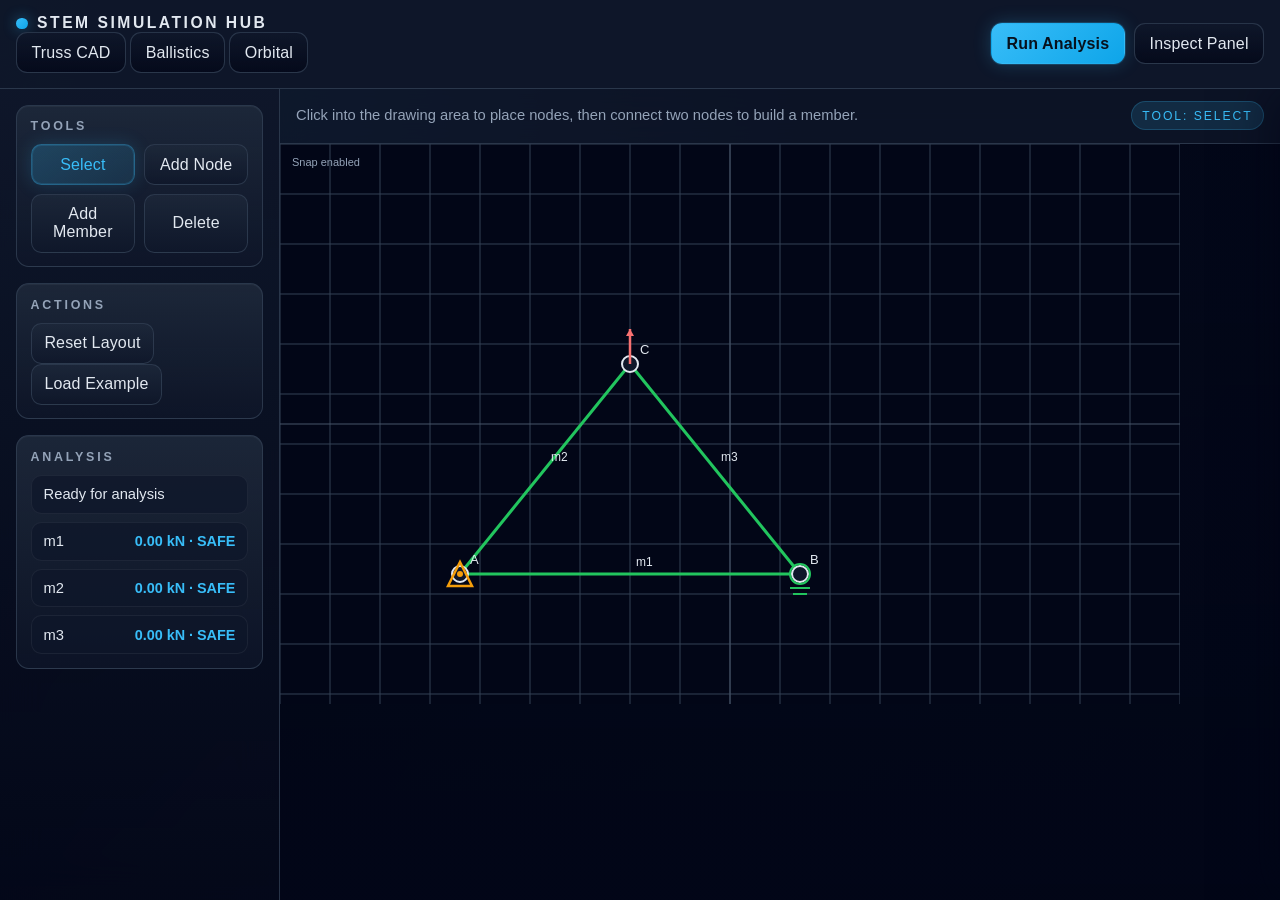
<file: index.html>
﻿<!DOCTYPE html>
<html lang="en">
<head>
  <meta charset="UTF-8" />
  <meta name="viewport" content="width=device-width, initial-scale=1.0" />
  <title>STEM Simulation Hub</title>
  <link rel="stylesheet" href="css/styles.css" />
</head>
<body>
  <div class="app-shell">
    <header class="topbar">
      <div class="topbar-brand">
        <h1>STEM Simulation Hub</h1>
        <nav class="module-nav" aria-label="Simulation modules">
          <button class="module-nav-btn active" data-module-nav="truss">Truss CAD</button>
          <button class="module-nav-btn" data-module-nav="projectile">Ballistics</button>
          <button class="module-nav-btn" data-module-nav="orbital">Orbital</button>
        </nav>
      </div>
      <div class="topbar-actions">
        <button id="analyzeBtn" class="primary-btn">Run Analysis</button>
        <button id="toggleInspectBtn">Inspect Panel</button>
      </div>
    </header>

    <div class="workspace">
      <aside class="left-sidebar" aria-label="Simulation controls">
        <section class="panel-card">
          <h2>Tools</h2>
          <div class="tool-grid">
            <button class="tool-btn active" data-tool="select">Select</button>
            <button class="tool-btn" data-tool="node">Add Node</button>
            <button class="tool-btn" data-tool="member">Add Member</button>
            <button class="tool-btn" data-tool="delete">Delete</button>
          </div>
        </section>

        <section class="panel-card">
          <h3>Actions</h3>
          <div class="action-stack">
            <button id="resetBtn" class="action-btn">Reset Layout</button>
            <button id="exampleBtn" class="action-btn">Load Example</button>
          </div>
        </section>

        <section class="panel-card">
          <h3>Analysis</h3>
          <div id="analysisSummary" class="stat-list" aria-live="polite"></div>
        </section>
      </aside>

      <main class="canvas-area" aria-label="Interactive simulation workspace">
        <!-- Canvas Toolbar (Shared / Contextual) -->
        <div class="canvas-toolbar">
          <div class="hint" id="workspaceHint">Click into the drawing area to place nodes, then connect two nodes to build a member.</div>
          <div class="tag" id="toolIndicator">Module: Truss CAD</div>
        </div>
        
        <!-- Canvas Wrap containing all three canvases -->
        <div class="canvas-wrap">
          <!-- Truss Canvas -->
          <canvas id="trussCanvas" width="900" height="560" class="sim-canvas"></canvas>
          
          <!-- Ballistics Canvas (Hidden by default) -->
          <canvas id="projectileCanvas" width="900" height="560" class="sim-canvas" style="display: none;"></canvas>
          
          <!-- Orbital Canvas (Hidden by default) -->
          <canvas id="orbitalCanvas" width="900" height="560" class="sim-canvas" style="display: none;"></canvas>
        </div>
      </main>

      <aside id="inspectionPanel" class="inspect-panel" aria-label="Inspection panel">
        <div class="inspect-header">
          <strong>Inspection</strong>
          <button id="closeInspectBtn">Close</button>
        </div>
        <div id="inspectionContent" class="inspect-content"></div>
      </aside>
    </div>
  </div>

  <script type="module" src="js/app.js"></script>
</body>
</html>
</file>
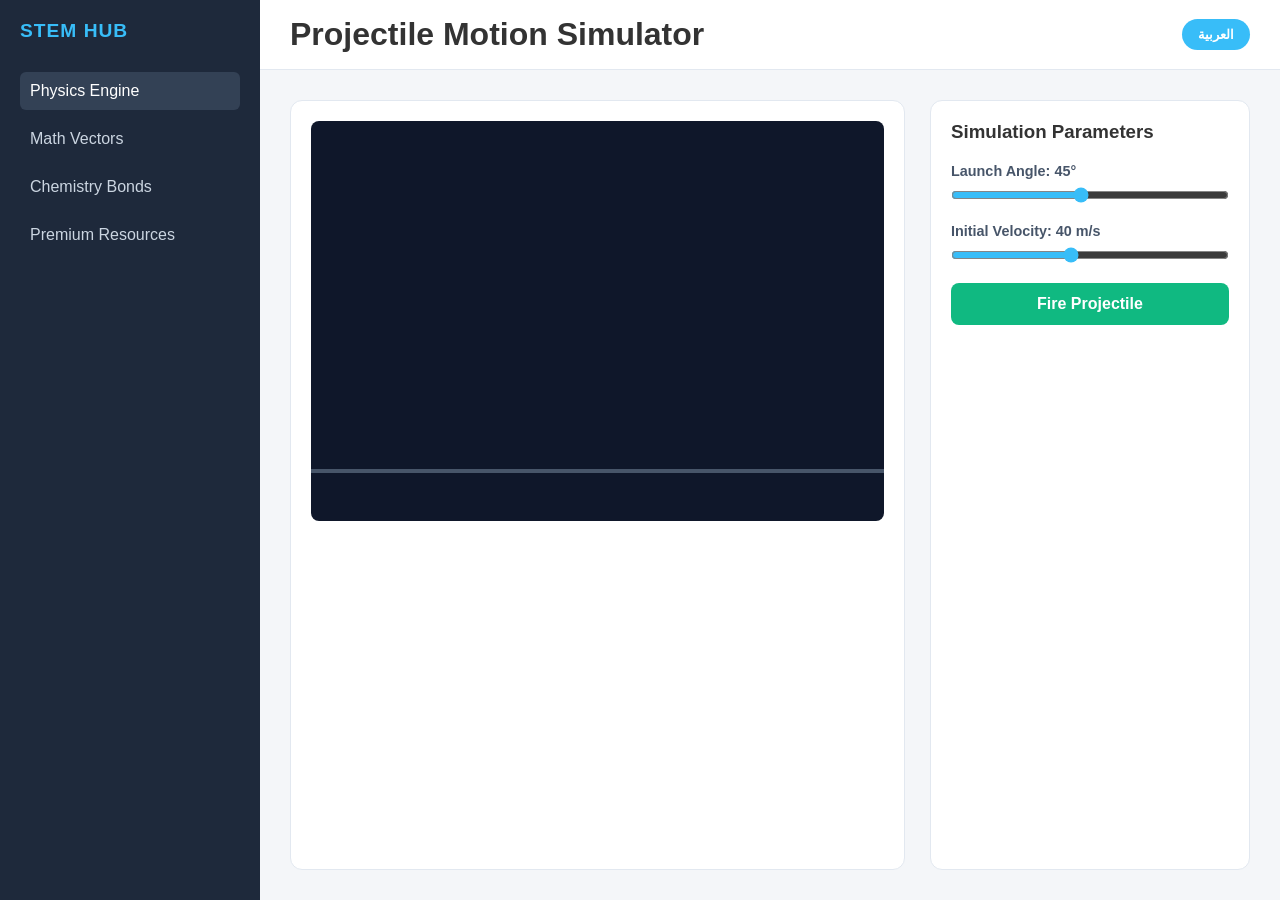
<file: index.html.html>
<!DOCTYPE html>
<html lang="en">
<head>
    <meta charset="UTF-8">
    <meta name="viewport" content="width=device-width, initial-scale=1.0">
    <title>Open-Source STEM Simulation Hub</title>
    <style>
        /* CSS: Interior Design & Styling */
        * {
            margin: 0;
            padding: 0;
            box-sizing: border-box;
            font-family: 'Segoe UI', Tahoma, Geneva, Verdana, sans-serif;
        }

        body {
            display: flex;
            height: 100vh;
            background-color: #f4f6f9;
            color: #333;
        }

        /* Sidebar Styling */
        .sidebar {
            width: 260px;
            background-color: #1e293b;
            color: #fff;
            padding: 20px;
            display: flex;
            flex-direction: column;
            gap: 20px;
        }

        .sidebar h2 {
            font-size: 1.2rem;
            text-transform: uppercase;
            letter-spacing: 1px;
            color: #38bdf8;
            margin-bottom: 10px;
        }

        .sidebar ul {
            list-style: none;
            display: flex;
            flex-direction: column;
            gap: 10px;
        }

        .sidebar ul li a {
            color: #cbd5e1;
            text-decoration: none;
            padding: 10px;
            display: block;
            border-radius: 6px;
            transition: 0.2s;
        }

        .sidebar ul li a:hover, .sidebar ul li a.active {
            background-color: #334155;
            color: #fff;
        }

        /* Main Workspace Content */
        .main-content {
            flex: 1;
            display: flex;
            flex-direction: column;
            overflow: hidden;
        }

        /* Top Navbar */
        .navbar {
            height: 70px;
            background-color: #fff;
            display: flex;
            justify-content: space-between;
            align-items: center;
            padding: 0 30px;
            border-bottom: 1px solid #e2e8f0;
        }

        .lang-btn {
            background-color: #38bdf8;
            color: white;
            border: none;
            padding: 8px 16px;
            border-radius: 20px;
            cursor: pointer;
            font-weight: 600;
            transition: 0.2s;
        }

        .lang-btn:hover {
            background-color: #0ea5e9;
        }

        /* Simulator Container Layout */
        .dashboard-grid {
            flex: 1;
            padding: 30px;
            display: grid;
            grid-template-columns: 1fr 320px;
            gap: 25px;
            overflow: auto;
        }

        .canvas-card {
            background-color: #fff;
            border-radius: 12px;
            border: 1px solid #e2e8f0;
            padding: 20px;
            display: flex;
            flex-direction: column;
            gap: 15px;
        }

        canvas {
            background-color: #0f172a;
            border-radius: 8px;
            width: 100%;
            height: 400px;
        }

        .controls-card {
            background-color: #fff;
            border-radius: 12px;
            border: 1px solid #e2e8f0;
            padding: 20px;
            display: flex;
            flex-direction: column;
            gap: 20px;
        }

        .control-group {
            display: flex;
            flex-direction: column;
            gap: 8px;
        }

        .control-group label {
            font-weight: 600;
            font-size: 0.9rem;
            color: #475569;
        }

        .control-group input[type="range"] {
            width: 100%;
            accent-color: #38bdf8;
        }

        .launch-btn {
            background-color: #10b981;
            color: white;
            border: none;
            padding: 12px;
            border-radius: 8px;
            font-size: 1rem;
            font-weight: 600;
            cursor: pointer;
            transition: 0.2s;
        }

        .launch-btn:hover {
            background-color: #059669;
        }
    </style>
</head>
<body>

    <!-- HTML: The Layout Architecture -->
    <div class="sidebar">
        <h2 id="logo-text">STEM Hub</h2>
        <ul>
            <li><a href="#" class="active" id="nav-physics">Physics Engine</a></li>
            <li><a href="#" id="nav-math">Math Vectors</a></li>
            <li><a href="#" id="nav-chemistry">Chemistry Bonds</a></li>
            <li><a href="#" id="nav-premium">Premium Resources</a></li>
        </ul>
    </div>

    <div class="main-content">
        <div class="navbar">
            <h1 id="main-title">Projectile Motion Simulator</h1>
            <button class="lang-btn" id="lang-toggle" onclick="toggleLanguage()">العربية</button>
        </div>

        <div class="dashboard-grid">
            <!-- Left Side: Interactive Screen -->
            <div class="canvas-card">
                <canvas id="simCanvas" width="800" height="400"></canvas>
            </div>

            <!-- Right Side: Live Input Values -->
            <div class="controls-card">
                <h3 id="panel-title">Simulation Parameters</h3>
                
                <div class="control-group">
                    <label id="lbl-angle">Launch Angle: <span id="val-angle">45</span>°</label>
                    <input type="range" id="input-angle" min="10" max="85" value="45" oninput="updateValues()">
                </div>

                <div class="control-group">
                    <label id="lbl-velocity">Initial Velocity: <span id="val-velocity">40</span> m/s</label>
                    <input type="range" id="input-velocity" min="10" max="80" value="40" oninput="updateValues()">
                </div>

                <button class="launch-btn" id="btn-fire" onclick="startSimulation()">Fire Projectile</button>
            </div>
        </div>
    </div>

    <!-- JavaScript: The Logic and Physics Computations -->
    <script>
        const canvas = document.getElementById("simCanvas");
        const ctx = canvas.getContext("2d");

        // Physics variables
        let angle = 45;
        let velocity = 40;
        const g = 9.81; // Gravity constant
        let posX = 50, posY = 350;
        let animationFrameId;
        let t = 0;
        let isRunning = false;

        // Interactive UI Update Logic
        function updateValues() {
            angle = document.getElementById("input-angle").value;
            velocity = document.getElementById("input-velocity").value;
            
            document.getElementById("val-angle").innerText = angle;
            document.getElementById("val-velocity").innerText = velocity;
        }

        // Draws the static base layout of the simulator grid
        function drawScene() {
            ctx.clearRect(0, 0, canvas.width, canvas.height);
            // Ground level line
            ctx.strokeStyle = "#475569";
            ctx.lineWidth = 4;
            ctx.beginPath();
            ctx.moveTo(0, 350);
            ctx.lineTo(canvas.width, 350);
            ctx.stroke();
        }

        function startSimulation() {
            if (isRunning) cancelAnimationFrame(animationFrameId);
            isRunning = true;
            t = 0;
            animate();
        }

        // Modular math algorithm looping fluidly to simulate time-steps
        function animate() {
            drawScene();

            // Formula translations: Convert degrees to radians
            let rad = (angle * Math.PI) / 180;

            // Classical kinematic equations: x = v * t * cos(θ), y = v * t * sin(θ) - 0.5 * g * t^2
            let currentX = 50 + (velocity * t * Math.cos(rad));
            let currentY = 350 - ((velocity * t * Math.sin(rad)) - (0.5 * g * t * t));

            // Draw Projectile Ball
            ctx.fillStyle = "#38bdf8";
            ctx.beginPath();
            ctx.arc(currentX, currentY, 8, 0, Math.PI * 2);
            ctx.fill();

            // Check if ball hits the ground layout boundary
            if (currentY < 350 && currentX < canvas.width) {
                t += 0.15; // Step time forward
                animationFrameId = requestAnimationFrame(animate);
            } else {
                isRunning = false;
            }
        }

        // Language Translation State Management
        let currentLang = 'en';
        function toggleLanguage() {
            if (currentLang === 'en') {
                currentLang = 'ar';
                document.getElementById("lang-toggle").innerText = "English";
                document.getElementById("main-title").innerText = "محاكي المقذوفات الفيزيائي";
                document.getElementById("panel-title").innerText = "خصائص المحاكاة";
                document.getElementById("btn-fire").innerText = "إطلاق القذيفة";
                document.getElementById("nav-physics").innerText = "محرك الفيزياء";
                document.getElementById("nav-math").innerText = "المتجهات الرياضية";
                document.getElementById("nav-chemistry").innerText = "الروابط الكيميائية";
                document.getElementById("nav-premium").innerText = "المصادر المتميزة";
                document.body.style.direction = "rtl";
            } else {
                currentLang = 'en';
                document.getElementById("lang-toggle").innerText = "العربية";
                document.getElementById("main-title").innerText = "Projectile Motion Simulator";
                document.getElementById("panel-title").innerText = "Simulation Parameters";
                document.getElementById("btn-fire").innerText = "Fire Projectile";
                document.getElementById("nav-physics").innerText = "Physics Engine";
                document.getElementById("nav-math").innerText = "Math Vectors";
                document.getElementById("nav-chemistry").innerText = "Chemistry Bonds";
                document.getElementById("nav-premium").innerText = "Premium Resources";
                document.body.style.direction = "ltr";
            }
        }

        // Initialize scene view setup instantly on startup
        drawScene();
    </script>
</body>
</html>
</file>
<file: css/styles.css>
:root {
  color-scheme: dark;
  --cad-bg-dark: #020617;
  --cad-bg-mid: #0f172a;
  --panel-bg: rgba(15, 23, 42, 0.96);
  --panel-bg-strong: rgba(15, 23, 42, 0.98);
  --panel-surface: rgba(30, 41, 59, 0.9);
  --panel-surface-alt: rgba(15, 23, 42, 0.72);
  --panel-border: rgba(51, 65, 85, 0.78);
  --accent-cyber-blue: #38bdf8;
  --accent-bright-blue: #0ea5e9;
  --accent-amber: #f59e0b;
  --danger-neon-red: #f43f5e;
  --danger-soft-red: #f87171;
  --safe-green: #22c55e;
  --safe-green-soft: #4ade80;
  --text-primary: #e2e8f0;
  --text-secondary: #94a3b8;
  --shadow-strong: rgba(2, 6, 23, 0.55);
  --focus-ring: rgba(56, 189, 248, 0.3);
  --radius-lg: 1rem;
  --radius-md: 0.8rem;
  --transition: 220ms cubic-bezier(0.22, 1, 0.36, 1);
}

*,
*::before,
*::after {
  box-sizing: border-box;
}

html {
  color-scheme: dark;
  scroll-behavior: smooth;
}

body {
  margin: 0;
  min-height: 100vh;
  overflow: hidden;
  font-family: Inter, "Segoe UI", Roboto, Arial, sans-serif;
  background: radial-gradient(circle at top left, rgba(56, 189, 248, 0.14), transparent 30%),
    linear-gradient(135deg, var(--cad-bg-dark), var(--cad-bg-mid) 70%, #111827);
  color: var(--text-primary);
}

body::before {
  content: "";
  position: fixed;
  inset: 0;
  pointer-events: none;
  background: linear-gradient(120deg, transparent 0%, rgba(255, 255, 255, 0.035) 50%, transparent 100%);
  mix-blend-mode: screen;
}

button,
input,
select,
textarea {
  font: inherit;
  color: inherit;
}

button {
  border: 1px solid var(--panel-border);
  background: linear-gradient(180deg, rgba(15, 23, 42, 0.92), rgba(2, 6, 23, 0.74));
  color: var(--text-primary);
  cursor: pointer;
  appearance: none;
  padding: 0.65rem 0.9rem;
  border-radius: 0.7rem;
  letter-spacing: 0.01em;
  transition: transform var(--transition), border-color var(--transition), box-shadow var(--transition), color var(--transition), background var(--transition);
}

button:hover {
  transform: translateY(-1px);
  border-color: var(--accent-cyber-blue);
  color: var(--accent-cyber-blue);
  box-shadow: 0 0 0 1px rgba(56, 189, 248, 0.16), 0 0 20px rgba(56, 189, 248, 0.24);
}

button:focus-visible,
input:focus-visible,
select:focus-visible,
textarea:focus-visible {
  outline: none;
  border-color: var(--accent-cyber-blue);
  box-shadow: 0 0 0 2px var(--focus-ring), 0 0 18px rgba(56, 189, 248, 0.2);
}

button:disabled,
.tool-btn:disabled,
.action-btn:disabled,
.layout-control:disabled,
.layout-control.is-disabled {
  opacity: 0.58;
  cursor: not-allowed;
  transform: none;
  box-shadow: none;
  filter: grayscale(0.25);
}

img,
svg {
  display: block;
  max-width: 100%;
}

::selection {
  background: rgba(56, 189, 248, 0.3);
  color: var(--text-primary);
}

::-webkit-scrollbar {
  width: 10px;
  height: 10px;
}

::-webkit-scrollbar-track {
  background: rgba(2, 6, 23, 0.56);
}

::-webkit-scrollbar-thumb {
  border-radius: 999px;
  border: 2px solid transparent;
  background-clip: padding-box;
  background: linear-gradient(180deg, rgba(56, 189, 248, 0.32), rgba(56, 189, 248, 0.12));
}

::-webkit-scrollbar-thumb:hover {
  background: linear-gradient(180deg, rgba(56, 189, 248, 0.45), rgba(56, 189, 248, 0.2));
}

.app-shell {
  display: flex;
  flex-direction: column;
  height: 100vh;
  min-height: 100vh;
  overflow: hidden;
  background: linear-gradient(180deg, rgba(2, 6, 23, 0.25), rgba(2, 6, 23, 0.08));
}

.topbar {
  display: flex;
  align-items: center;
  justify-content: space-between;
  gap: 0.75rem;
  padding: 0.9rem 1rem;
  background: rgba(15, 23, 42, 0.96);
  border-bottom: 1px solid var(--panel-border);
  box-shadow: 0 10px 32px var(--shadow-strong);
  backdrop-filter: blur(18px);
}

.topbar h1 {
  margin: 0;
  font-size: 0.98rem;
  font-weight: 700;
  letter-spacing: 0.16em;
  text-transform: uppercase;
  color: var(--text-primary);
  display: flex;
  align-items: center;
  gap: 0.6rem;
}

.topbar h1::before {
  content: "";
  width: 0.72rem;
  height: 0.72rem;
  border-radius: 50%;
  background: linear-gradient(135deg, var(--accent-cyber-blue), var(--accent-bright-blue));
  box-shadow: 0 0 14px rgba(56, 189, 248, 0.45);
}

.topbar-actions {
  display: flex;
  flex-wrap: wrap;
  align-items: center;
  gap: 0.6rem;
}

.primary-btn {
  font-weight: 700;
  color: #07111d;
  border-color: transparent;
  background: linear-gradient(135deg, var(--accent-cyber-blue), var(--accent-bright-blue));
  box-shadow: 0 0 0 1px rgba(56, 189, 248, 0.18), 0 0 18px rgba(56, 189, 248, 0.24);
}

.primary-btn:hover {
  color: #07111d;
  box-shadow: 0 0 0 1px rgba(56, 189, 248, 0.22), 0 0 24px rgba(56, 189, 248, 0.34);
}

.workspace {
  position: relative;
  flex: 1;
  min-height: 0;
  display: grid;
  grid-template-columns: minmax(240px, 280px) minmax(0, 1fr);
  overflow: hidden;
}

.left-sidebar {
  display: flex;
  flex-direction: column;
  gap: 1rem;
  padding: 1rem;
  background: linear-gradient(180deg, rgba(15, 23, 42, 0.97), rgba(2, 6, 23, 0.86));
  border-right: 1px solid var(--panel-border);
  overflow-y: auto;
  backdrop-filter: blur(20px);
}

.panel-card,
.sim-card,
.sim-panel {
  background: linear-gradient(180deg, var(--panel-surface), rgba(15, 23, 42, 0.74));
  border: 1px solid var(--panel-border);
  border-radius: var(--radius-md);
  padding: 0.85rem;
  box-shadow: inset 0 1px 0 rgba(255, 255, 255, 0.04);
}

.panel-card h2,
.panel-card h3,
.inspect-header strong,
.sim-section-title {
  margin: 0 0 0.7rem;
  font-size: 0.78rem;
  letter-spacing: 0.22em;
  text-transform: uppercase;
  color: var(--text-secondary);
}

.tool-grid {
  display: grid;
  grid-template-columns: repeat(2, minmax(0, 1fr));
  gap: 0.55rem;
}

.tool-btn,
.action-btn,
.layout-control {
  padding: 0.65rem 0.8rem;
  border-radius: 0.65rem;
  border: 1px solid var(--panel-border);
  background: linear-gradient(180deg, rgba(30, 41, 59, 0.8), rgba(15, 23, 42, 0.78));
  color: var(--text-primary);
  transition: transform var(--transition), border-color var(--transition), box-shadow var(--transition), color var(--transition), background var(--transition);
}

.tool-btn:hover,
.action-btn:hover,
.layout-control:hover {
  transform: translateY(-1px);
  border-color: var(--accent-cyber-blue);
  box-shadow: 0 0 0 1px rgba(56, 189, 248, 0.16), 0 0 20px rgba(56, 189, 248, 0.2);
  color: var(--accent-cyber-blue);
}

.tool-btn.active {
  background: linear-gradient(135deg, rgba(56, 189, 248, 0.22), rgba(56, 189, 248, 0.12));
  border-color: rgba(56, 189, 248, 0.3);
  color: var(--accent-cyber-blue);
  box-shadow: inset 0 0 0 1px rgba(56, 189, 248, 0.14), 0 0 18px rgba(56, 189, 248, 0.18);
}

.canvas-area {
  position: relative;
  display: grid;
  grid-template-rows: auto minmax(0, 1fr);
  min-width: 0;
  min-height: 0;
  background: radial-gradient(circle at top left, rgba(56, 189, 248, 0.14), transparent 40%),
    linear-gradient(180deg, rgba(2, 6, 23, 0.88), rgba(2, 6, 23, 0.98));
}

.canvas-toolbar {
  display: flex;
  align-items: center;
  justify-content: space-between;
  gap: 0.8rem;
  padding: 0.8rem 1rem;
  border-bottom: 1px solid var(--panel-border);
  background: rgba(15, 23, 42, 0.8);
  backdrop-filter: blur(14px);
}

.hint {
  color: var(--text-secondary);
  font-size: 0.92rem;
  line-height: 1.4;
}

.tag,
.sim-pill {
  display: inline-flex;
  align-items: center;
  gap: 0.4rem;
  padding: 0.4rem 0.65rem;
  border-radius: 999px;
  border: 1px solid rgba(56, 189, 248, 0.22);
  background: rgba(56, 189, 248, 0.14);
  color: var(--accent-cyber-blue);
  font-size: 0.76rem;
  text-transform: uppercase;
  letter-spacing: 0.16em;
}

.canvas-wrap {
  display: flex;
  align-items: center;
  justify-content: center;
  padding: 1rem;
  overflow: auto;
  min-height: 0;
  background: linear-gradient(180deg, rgba(2, 6, 23, 0.75), rgba(2, 6, 23, 0.96));
}

.canvas-wrap svg {
  width: min(100%, 980px);
  height: auto;
  min-height: 560px;
  border: 1px solid var(--panel-border);
  border-radius: var(--radius-lg);
  background: linear-gradient(180deg, rgba(15, 23, 42, 0.95), rgba(2, 6, 23, 0.96));
  box-shadow: inset 0 0 0 1px rgba(255, 255, 255, 0.03), 0 0 40px rgba(2, 6, 23, 0.3);
}

.inspect-panel {
  position: absolute;
  top: 0;
  right: 0;
  width: min(360px, 36vw);
  height: 100%;
  display: flex;
  flex-direction: column;
  background: linear-gradient(180deg, rgba(15, 23, 42, 0.99), rgba(2, 6, 23, 0.95));
  border-left: 1px solid var(--panel-border);
  box-shadow: -18px 0 44px rgba(2, 6, 23, 0.52);
  transform: translateX(102%);
  transition: transform var(--transition), box-shadow var(--transition);
  z-index: 20;
  backdrop-filter: blur(20px);
}

.inspect-panel.open {
  transform: translateX(0);
}

.inspect-header {
  display: flex;
  align-items: center;
  justify-content: space-between;
  gap: 0.75rem;
  padding: 1rem;
  border-bottom: 1px solid var(--panel-border);
  background: rgba(15, 23, 42, 0.68);
}

.inspect-content {
  display: flex;
  flex-direction: column;
  gap: 0.75rem;
  padding: 1rem;
  overflow-y: auto;
}

.inspect-content > * {
  animation: inspectorFlyIn 240ms var(--transition) both;
}

.inspect-content label {
  display: flex;
  flex-direction: column;
  gap: 0.4rem;
  font-size: 0.84rem;
  color: var(--text-secondary);
}

.inspect-content input,
.inspect-content select {
  width: 100%;
  border: 1px solid var(--panel-border);
  border-radius: 0.6rem;
  padding: 0.6rem 0.7rem;
  background: rgba(15, 23, 42, 0.74);
  color: var(--text-primary);
  transition: border-color var(--transition), box-shadow var(--transition);
}

.empty-state {
  margin: 0;
  color: var(--text-secondary);
  line-height: 1.6;
  font-size: 0.95rem;
}

.stat-list {
  display: grid;
  gap: 0.5rem;
}

.stat-item {
  display: flex;
  align-items: center;
  justify-content: space-between;
  gap: 0.75rem;
  padding: 0.65rem 0.75rem;
  border-radius: 0.65rem;
  background: rgba(15, 23, 42, 0.72);
  border: 1px solid rgba(255, 255, 255, 0.06);
  font-size: 0.92rem;
}

.stat-item strong {
  color: var(--accent-cyber-blue);
  font-size: 0.9rem;
}

.sim-toolbar {
  display: flex;
  flex-wrap: wrap;
  align-items: center;
  justify-content: space-between;
  gap: 0.6rem;
  padding: 0.3rem 0 0.65rem;
}

.sim-field {
  display: flex;
  flex-direction: column;
  gap: 0.36rem;
}

.sim-field input,
.sim-field select {
  width: 100%;
  padding: 0.56rem 0.7rem;
  border: 1px solid var(--panel-border);
  border-radius: 0.6rem;
  background: rgba(15, 23, 42, 0.72);
  color: var(--text-primary);
}

.sim-stat-grid {
  display: grid;
  grid-template-columns: repeat(auto-fit, minmax(130px, 1fr));
  gap: 0.5rem;
}

.sim-stat {
  padding: 0.6rem 0.7rem;
  border-radius: 0.65rem;
  border: 1px solid rgba(255, 255, 255, 0.06);
  background: rgba(15, 23, 42, 0.7);
}

.sim-stat strong {
  display: block;
  color: var(--accent-cyber-blue);
  margin-top: 0.25rem;
}

@keyframes inspectorFlyIn {
  from {
    opacity: 0;
    transform: translateY(8px);
  }
  to {
    opacity: 1;
    transform: translateY(0);
  }
}

@media (max-width: 1024px) {
  .workspace {
    grid-template-columns: minmax(220px, 260px) minmax(0, 1fr);
  }

  .inspect-panel {
    width: min(360px, 42vw);
  }
}

@media (max-width: 768px) {
  body {
    overflow: auto;
  }

  .app-shell {
    height: auto;
    min-height: 100vh;
  }

  .topbar {
    flex-direction: column;
    align-items: flex-start;
  }

  .workspace {
    grid-template-columns: 1fr;
    display: flex;
    flex-direction: column;
  }

  .left-sidebar {
    order: 2;
    border-right: none;
    border-top: 1px solid var(--panel-border);
    max-height: 42vh;
  }

  .canvas-toolbar {
    flex-direction: column;
    align-items: flex-start;
  }

  .canvas-wrap {
    padding: 0.7rem;
  }

  .inspect-panel {
    width: 100%;
    left: 0;
    border-left: none;
    border-top: 1px solid var(--panel-border);
  }
}

@media (prefers-reduced-motion: reduce) {
  *,
  *::before,
  *::after {
    animation-duration: 0.01ms !important;
    animation-iteration-count: 1 !important;
    transition-duration: 0.01ms !important;
    scroll-behavior: auto !important;
  }
}
.canvas-wrap {
  position: relative;
  width: 900px;
  height: 560px;
  background: #090d16;
}

.sim-canvas {
  position: absolute;
  top: 0;
  left: 0;
  width: 100%;
  height: 100%;
}
</file>
